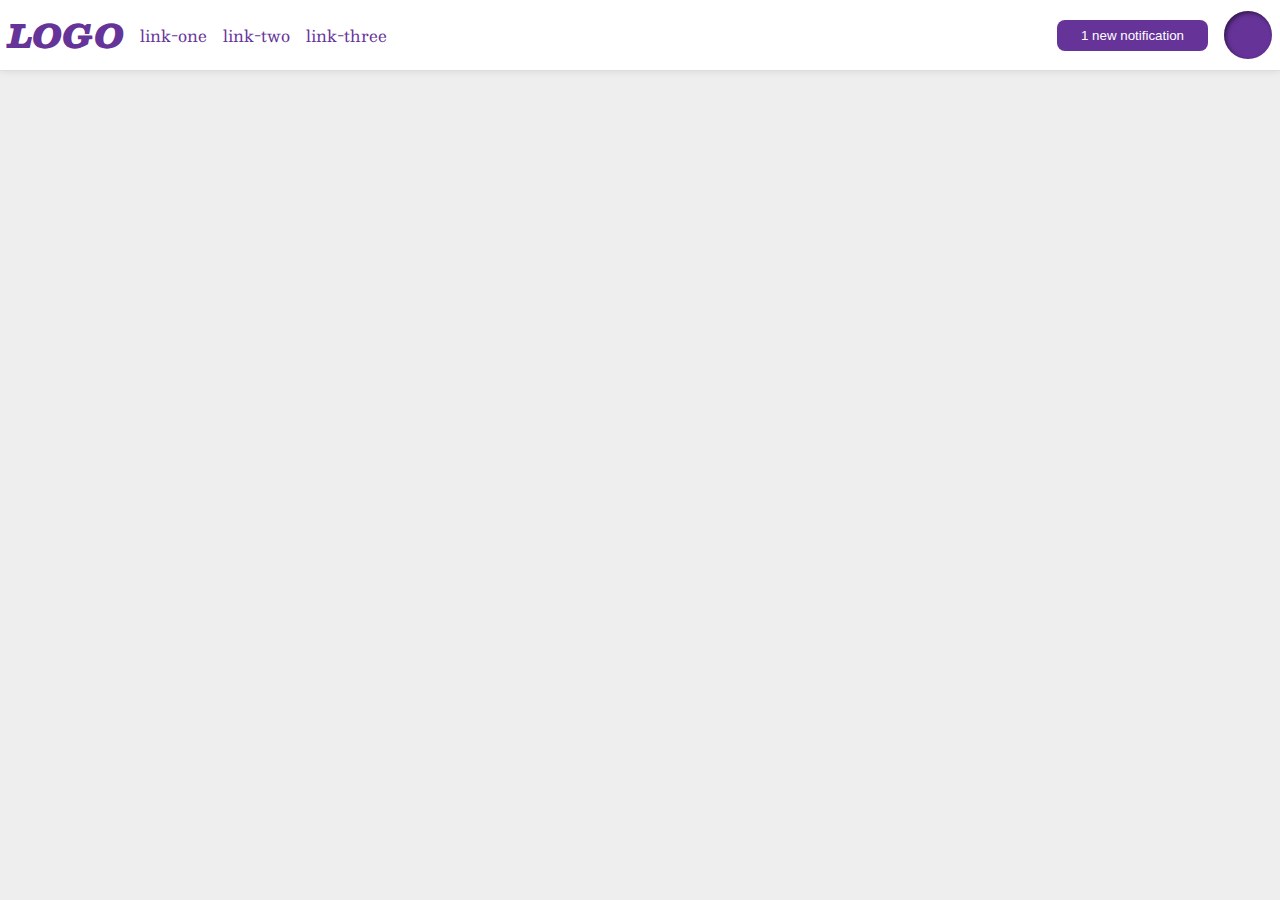
<file: foundations/flex/03-flex-header-2/index.html>
<!DOCTYPE html>
<html lang="en">
  <head>
    <meta charset="UTF-8">
    <meta http-equiv="X-UA-Compatible" content="IE=edge">
    <meta name="viewport" content="width=device-width, initial-scale=1.0">
    <title>Flex Header 2</title>
    <link rel="stylesheet" href="style.css">
  </head>
  <body>
    <div class="header">
      <div class="left">
        <div class="logo">
          LOGO
        </div>
        <ul class="links">
          <li><a href="https://google.com">link-one</a></li>
          <li><a href="https://google.com">link-two</a></li>
          <li><a href="https://google.com">link-three</a></li>
        </ul>
      </div>
      <div class="right">
        <button class="notifications">
          1 new notification
        </button>
        <div class="profile-image"></div>
      </div>
    </div>
  </body>
</html>
</file>
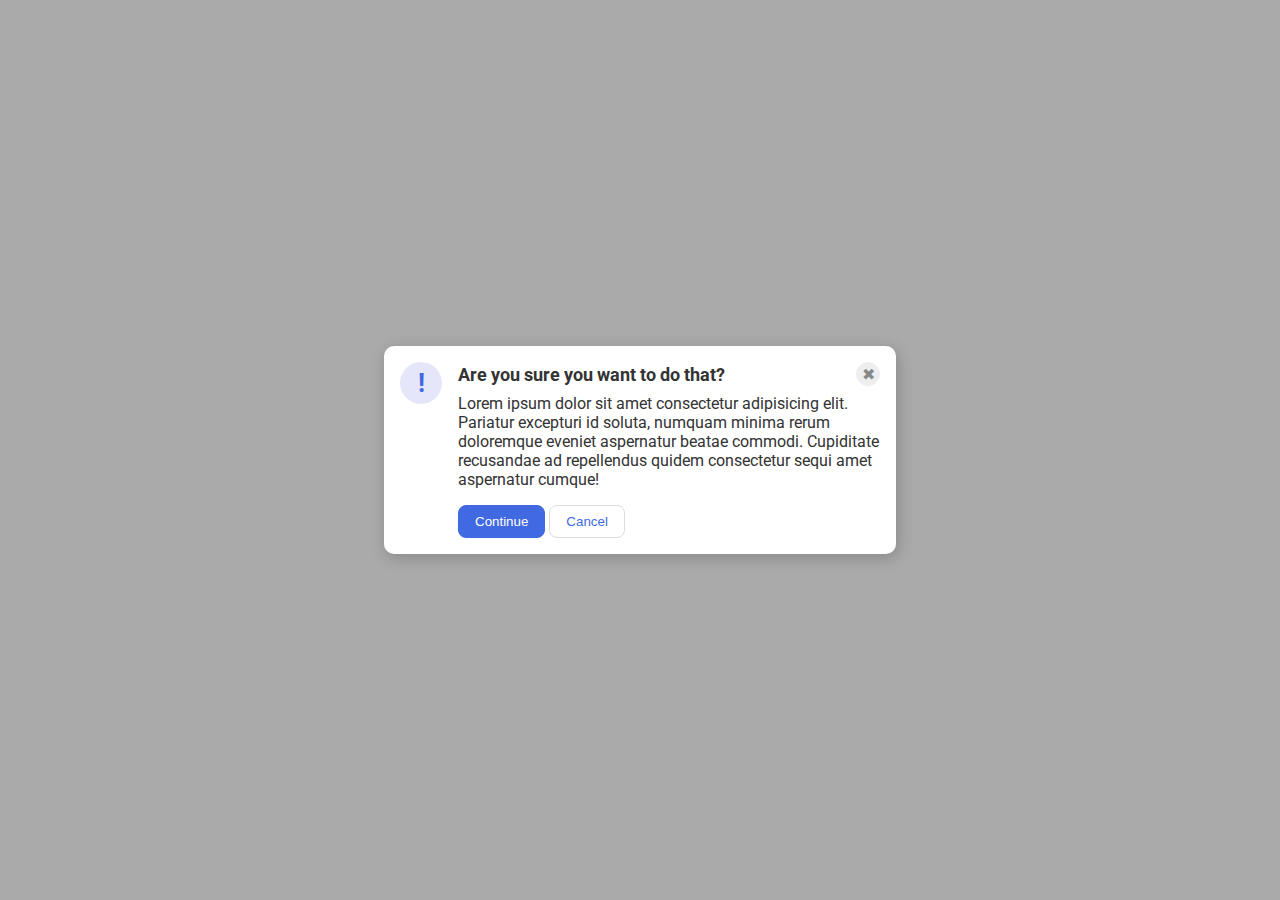
<file: foundations/flex/05-flex-modal/index.html>
<!DOCTYPE html>
<html lang="en">
  <head>
    <meta charset="UTF-8">
    <meta http-equiv="X-UA-Compatible" content="IE=edge">
    <meta name="viewport" content="width=device-width, initial-scale=1.0">
    <link rel="stylesheet" href="style.css">
    <title>Modal</title>
  </head>
  <body>
    <div class="modal">
      <div class="icon">!</div>
      <div class="contenido">
        <div class="header">Are you sure you want to do that?
          <button class="close-button">✖</button>
        </div>
        <div class="text">Lorem ipsum dolor sit amet consectetur adipisicing elit. Pariatur excepturi id soluta, numquam minima rerum doloremque eveniet aspernatur beatae commodi. Cupiditate recusandae ad repellendus quidem consectetur sequi amet aspernatur cumque!</div>
        <button class="continue">Continue</button>
        <button class="cancel">Cancel</button>
      </div>
    </div>
  </body>
</html>
</file>
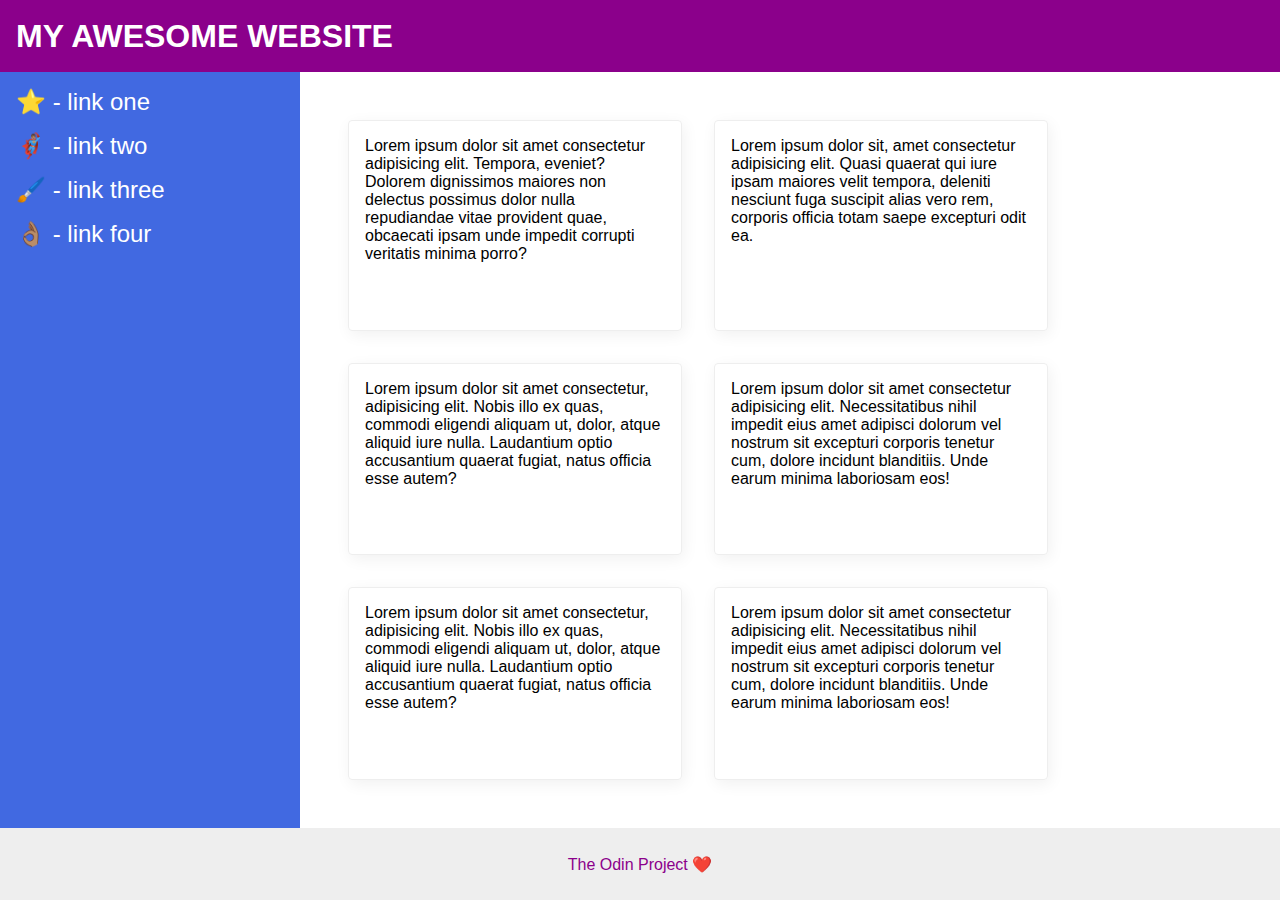
<file: foundations/flex/07-flex-layout-2/index.html>
<!DOCTYPE html>
<html lang="en">
  <head>
    <meta charset="UTF-8">
    <meta http-equiv="X-UA-Compatible" content="IE=edge">
    <meta name="viewport" content="width=device-width, initial-scale=1.0">
    <title>The Holy Grail</title>
    <link rel="stylesheet" href="style.css">
  </head>
  <body>
    <div class="header">
      MY AWESOME WEBSITE
    </div>
    <div class="middle">
      <div class="sidebar">
        <ul>
          <li><a href="#">⭐ - link one</a></li>
          <li><a href="#">🦸🏽‍♂️ - link two</a></li>
          <li><a href="#">🖌️ - link three</a></li>
          <li><a href="#">👌🏽 - link four</a></li>
        </ul>
      </div>
      <div class="container">
        <div class="card">Lorem ipsum dolor sit amet consectetur adipisicing elit. Tempora, eveniet? Dolorem dignissimos maiores non delectus possimus dolor nulla repudiandae vitae provident quae, obcaecati ipsam unde impedit corrupti veritatis minima porro?</div>
        <div class="card">Lorem ipsum dolor sit, amet consectetur adipisicing elit. Quasi quaerat qui iure ipsam maiores velit tempora, deleniti nesciunt fuga suscipit alias vero rem, corporis officia totam saepe excepturi odit ea.</div>
        <div class="card">Lorem ipsum dolor sit amet consectetur, adipisicing elit. Nobis illo ex quas, commodi eligendi aliquam ut, dolor, atque aliquid iure nulla. Laudantium optio accusantium quaerat fugiat, natus officia esse autem?</div>
        <div class="card">Lorem ipsum dolor sit amet consectetur adipisicing elit. Necessitatibus nihil impedit eius amet adipisci dolorum vel nostrum sit excepturi corporis tenetur cum, dolore incidunt blanditiis. Unde earum minima laboriosam eos!</div>
        <div class="card">Lorem ipsum dolor sit amet consectetur, adipisicing elit. Nobis illo ex quas, commodi eligendi aliquam ut, dolor, atque aliquid iure nulla. Laudantium optio accusantium quaerat fugiat, natus officia esse autem?</div>
        <div class="card">Lorem ipsum dolor sit amet consectetur adipisicing elit. Necessitatibus nihil impedit eius amet adipisci dolorum vel nostrum sit excepturi corporis tenetur cum, dolore incidunt blanditiis. Unde earum minima laboriosam eos!</div>
      </div>
    </div>
    <div class="footer">
      The Odin Project ❤️
    </div>
  </body>
</html>
</file>
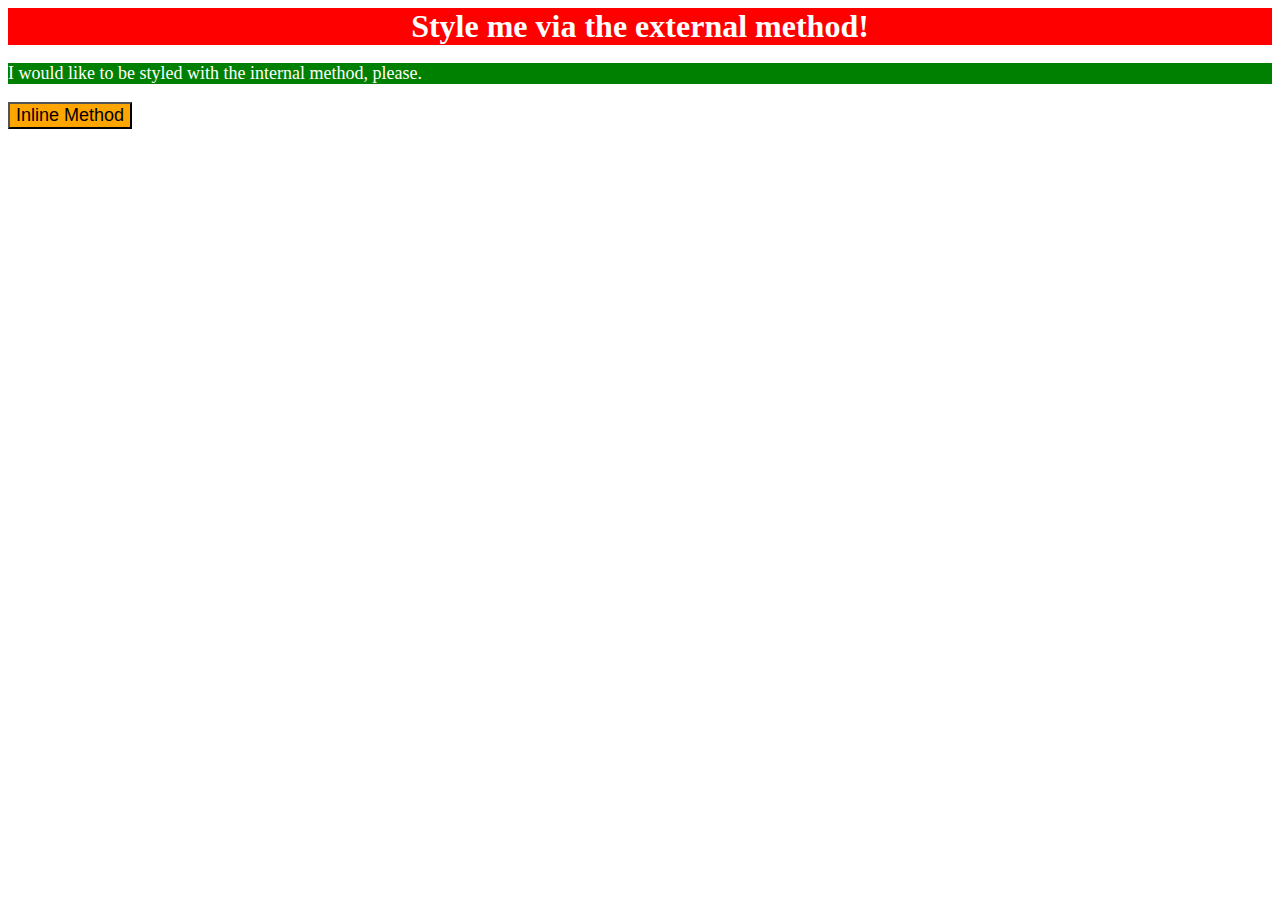
<file: foundations/intro-to-css/01-css-methods/index.html>
<!DOCTYPE html>
<html lang="en">
  <head>
    <meta charset="UTF-8">
    <meta http-equiv="X-UA-Compatible" content="IE=edge">
    <meta name="viewport" content="width=device-width, initial-scale=1.0">
    <title>Methods for Adding CSS</title>
    <link rel="stylesheet" href="style.css">
    <style>
      p{
        background-color: green;
        color: white;
        font-size: 18px;
      }
    </style>
  </head>
  <body>
    <div>Style me via the external method!</div>
    <p>I would like to be styled with the internal method, please.</p>
    <button style="background-color: orange; font-size: 18px;">Inline Method</button>
  </body>
</html>
</file>
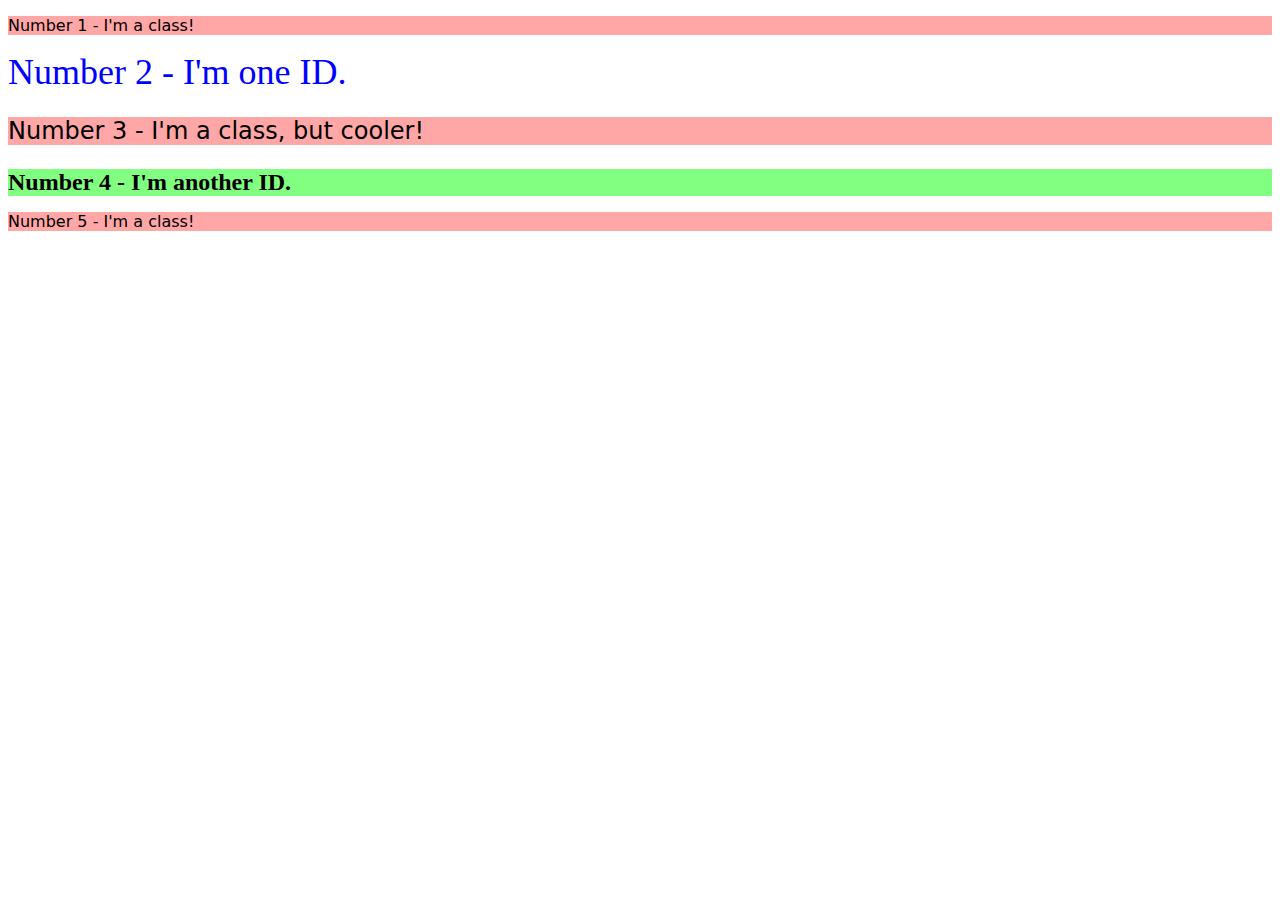
<file: foundations/intro-to-css/02-class-id-selectors/index.html>
<!DOCTYPE html>
<html lang="en">
  <head>
    <meta charset="UTF-8">
    <meta http-equiv="X-UA-Compatible" content="IE=edge">
    <meta name="viewport" content="width=device-width, initial-scale=1.0">
    <title>Class and ID Selectors</title>
    <link rel="stylesheet" href="style.css">
  </head>
  <body>
    <p class="odd-number">Number 1 - I'm a class!</p>
    <div id="num-two">Number 2 - I'm one ID.</div>
    <p class="odd-number three">Number 3 - I'm a class, but cooler!</p>
    <div id="num-four">Number 4 - I'm another ID.</div>
    <p class="odd-number">Number 5 - I'm a class!</p>
  </body>
</html>
</file>
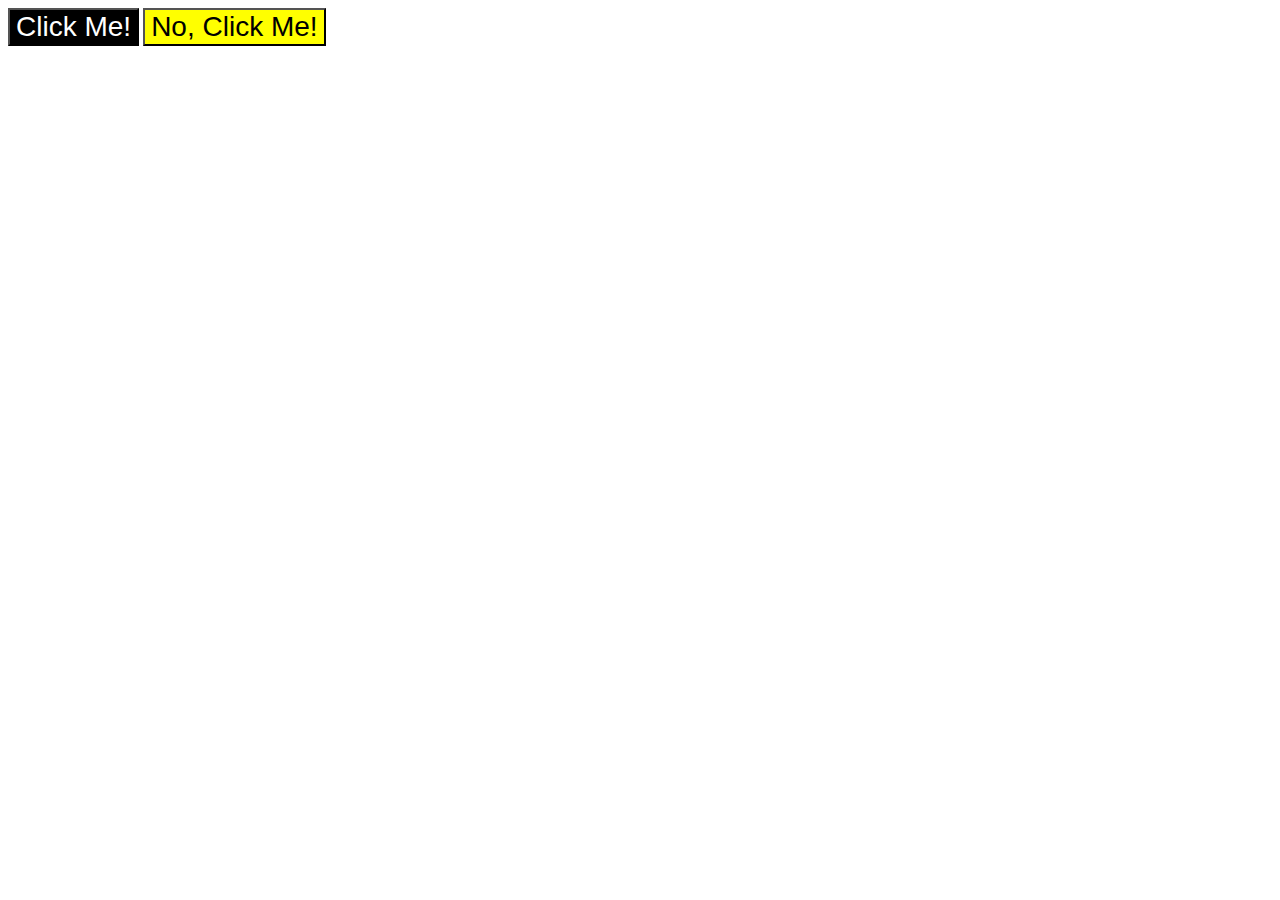
<file: foundations/intro-to-css/03-grouping-selectors/index.html>
<!DOCTYPE html>
<html lang="en">
  <head>
    <meta charset="UTF-8">
    <meta http-equiv="X-UA-Compatible" content="IE=edge">
    <meta name="viewport" content="width=device-width, initial-scale=1.0">
    <title>Grouping Selectors</title>
    <link rel="stylesheet" href="style.css">
  </head>
  <body>
    <button class="btn-one">Click Me!</button>
    <button class="btn-two">No, Click Me!</button>
  </body>
</html>
</file>
<file: foundations/flex/03-flex-header-2/style.css>
/* this is some magical font-importing.  
you'll learn about it later. */
@import url('https://fonts.googleapis.com/css2?family=Besley:ital,wght@0,400;1,900&display=swap');

body {
  margin: 0;
  background: #eee;
  font-family: Besley, serif;
}

.header {
  background: white;
  border-bottom: 1px solid #ddd;
  box-shadow: 0 0 8px rgba(0,0,0,.1);
  display: flex;
  justify-content: space-between;
  padding: 8px;
}

.profile-image {
  background: rebeccapurple;
  box-shadow: inset 2px 2px 4px rgba(0,0,0,.5);
  border-radius: 50%;
  width: 48px;
  height: 48px;
}

.logo {
  color: rebeccapurple;
  font-size: 32px;
  font-weight: 900;
  font-style: italic;
}

button {
  border: none;
  border-radius: 8px;
  background: rebeccapurple;
  color: white;
  padding: 8px 24px;
}

a {
  /* this removes the line under our links */
  text-decoration: none;
  color: rebeccapurple;
}

ul {
  list-style-type: none;
  display: flex;
  margin: 0;
  padding: 0;
  gap: 16px;
}

.left, .right {
  display: flex;
  align-items: center;
  gap: 16px;
  flex-shrink: 0;
}
</file>
<file: foundations/flex/05-flex-modal/style.css>
@import url('https://fonts.googleapis.com/css2?family=Roboto:wght@400;700&display=swap');

html, body {
  height: 100%;
}

body {
  font-family: Roboto, sans-serif;
  margin: 0;
  background: #aaa;
  color: #333;
  /* I'll give you this one for free lol */
  display: flex;
  align-items: center;
  justify-content: center;
}

.modal {
  background: white;
  width: 480px;
  border-radius: 10px;
  box-shadow: 2px 4px 16px rgba(0,0,0,.2);
  display: flex;
  gap: 16px;
  padding: 16px;
}

.icon {
  color: royalblue;
  font-size: 26px;
  font-weight: 700;
  background: lavender;
  width: 42px;
  height: 42px;
  border-radius: 50%;
  display: flex;
  align-items: center;
  justify-content: center;
  flex-shrink: 0;
}

.close-button {
  background: #eee;
  border-radius: 50%;
  color: #888;
  font-weight: 400;
  font-size: 16px;
  height: 24px;
  width: 24px;
  display: flex;
  align-items: center;
  justify-content: center;
  border: 1px solid #eee;
  padding: 0;
  display: flex;
  justify-self: flex-end;
}

button {
  cursor: pointer;
  padding: 8px 16px;
  border-radius: 8px;
}

button.continue {
  background: royalblue;
  border: 1px solid royalblue;
  color: white;
}

button.cancel {
  background: white;
  border: 1px solid #ddd;
  color: royalblue;
}

.header{
  font-weight: bold;
  font-size: large;
  display: flex;
  justify-content: space-between;
  align-items: center;
  margin-bottom: 8px;
}

.text{
  margin-bottom: 16px;
}
</file>
<file: foundations/flex/07-flex-layout-2/style.css>
body {
  font-family: -apple-system, BlinkMacSystemFont, 'Segoe UI', Roboto, Oxygen, Ubuntu, Cantarell, 'Open Sans', 'Helvetica Neue', sans-serif;
  margin: 0;
  min-height: 100vh;
  display: flex;
  flex-direction: column;
}

.header {
  height: 72px;
  background: darkmagenta;
  color: white;
  display: flex;
  align-items: center;
  font-size: 32px;
  font-weight: 900;
  padding-left: 16px;
}

.footer {
  height: 72px;
  background: #eee;
  color: darkmagenta;
  display: flex;
  justify-content: center;
  align-items: center;
}

.middle{
  display: flex;
  flex: 1;
}

.sidebar {
  width: 300px;
  background: royalblue;
  box-sizing: border-box;
  flex-shrink: 0;
  padding: 16px;
}

ul{
  list-style: none;
  padding: 0;
  margin: 0;
}

li{
  margin-bottom: 16px;
}

a{
  text-decoration: none;
  color: white;
  font-size: 24px;
}

.container{
  display: flex;
  flex-wrap: wrap;
  padding: 48px;
  gap: 32px;
}

.card {
  border: 1px solid #eee;
  box-shadow: 2px 4px 16px rgba(0,0,0,.06);
  border-radius: 4px;
  width: 300px;
  padding: 16px;
}
</file>
<file: foundations/intro-to-css/01-css-methods/style.css>
div{
    background-color: red;
    color: white;
    font-size: 32px;
    text-align: center;
    font-weight: bold;
}
</file>
<file: foundations/intro-to-css/02-class-id-selectors/style.css>
.odd-number{
    background-color: #ffa7a7;
    font-family: Verdana, "DejaVu Sans", sans-serif;
}

.three{
    font-size: 24px;
}

#num-two{
    color: #0000ff;
    font-size: 36px;
}

#num-four{
    background-color: #80ff80;
    font-size: 24px;
    font-weight: bold;
}
</file>
<file: foundations/intro-to-css/03-grouping-selectors/style.css>
.btn-one, .btn-two{
    font-size: 28px;
    font-family: Helvetica, 'Times New Roman', sans-serif;
}

.btn-one{
    background-color: black;
    color: white;
}

.btn-two{
    background-color: yellow;
}
</file>
